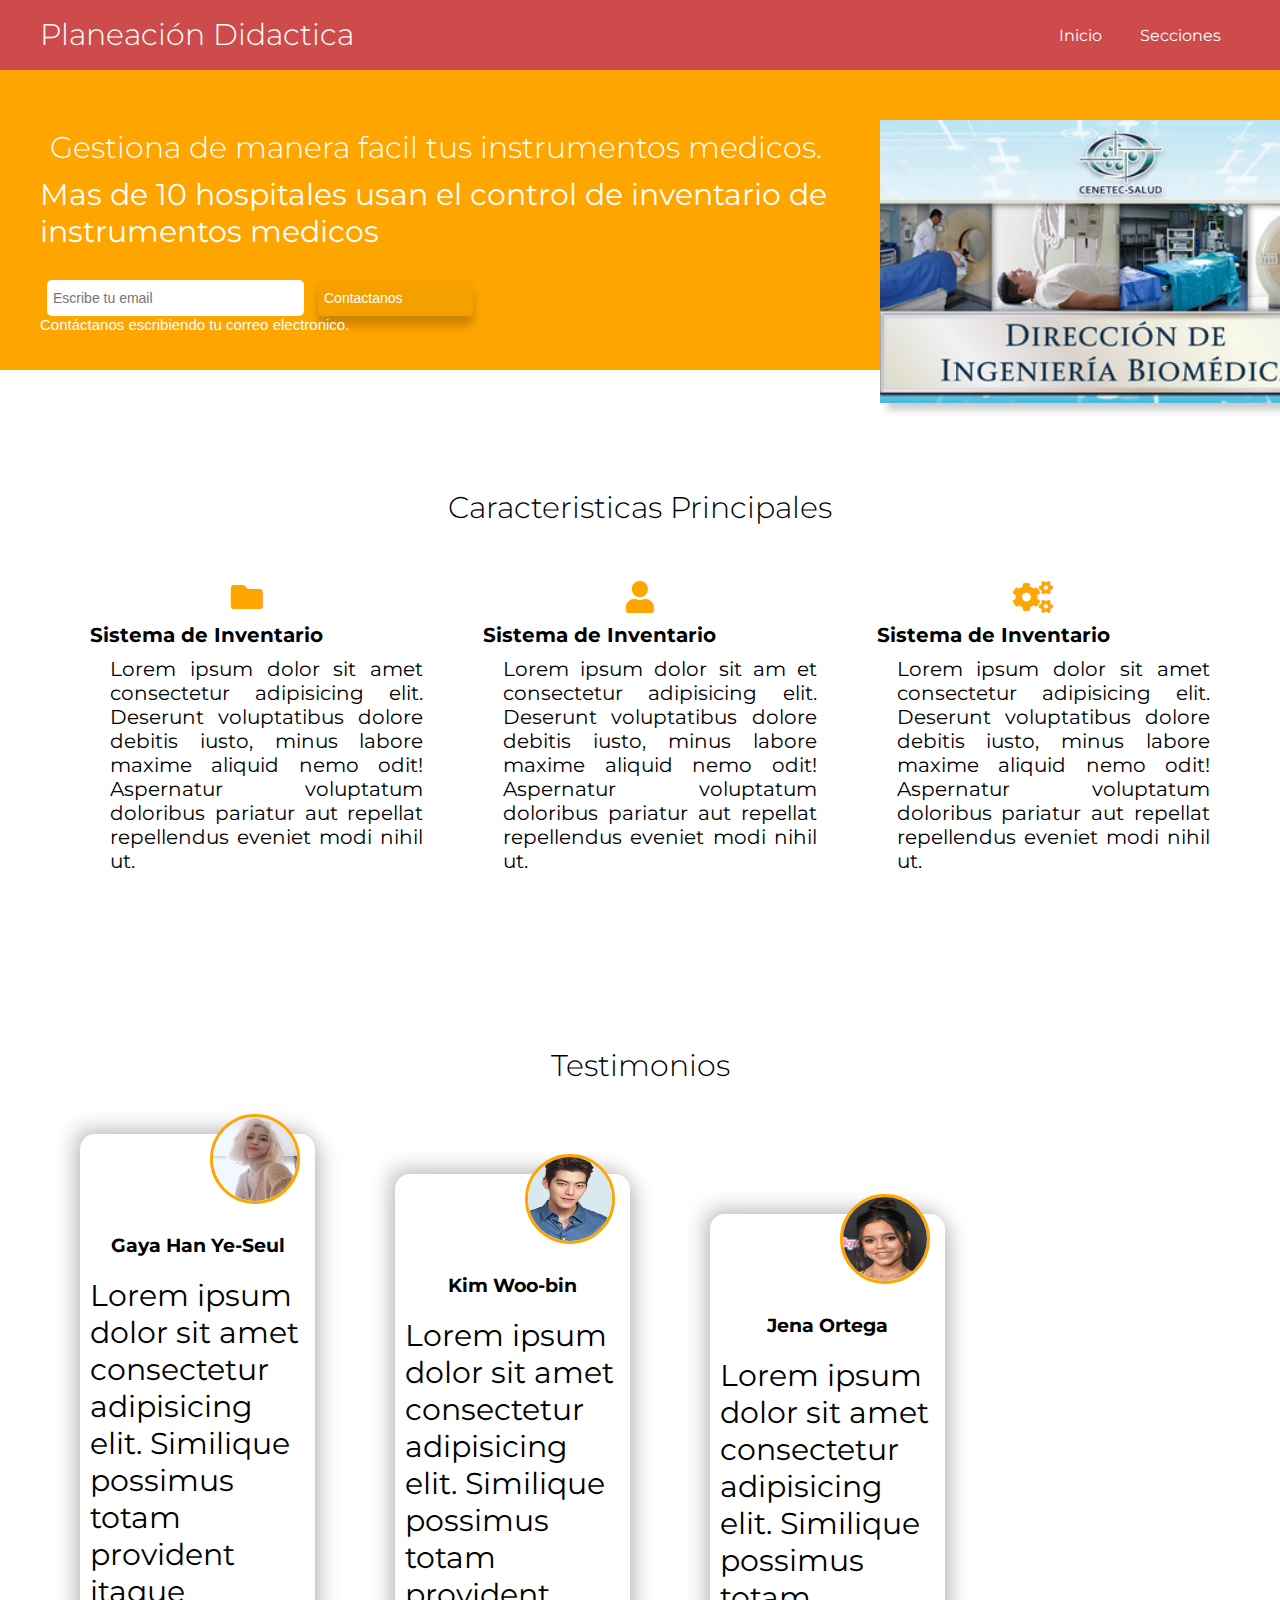
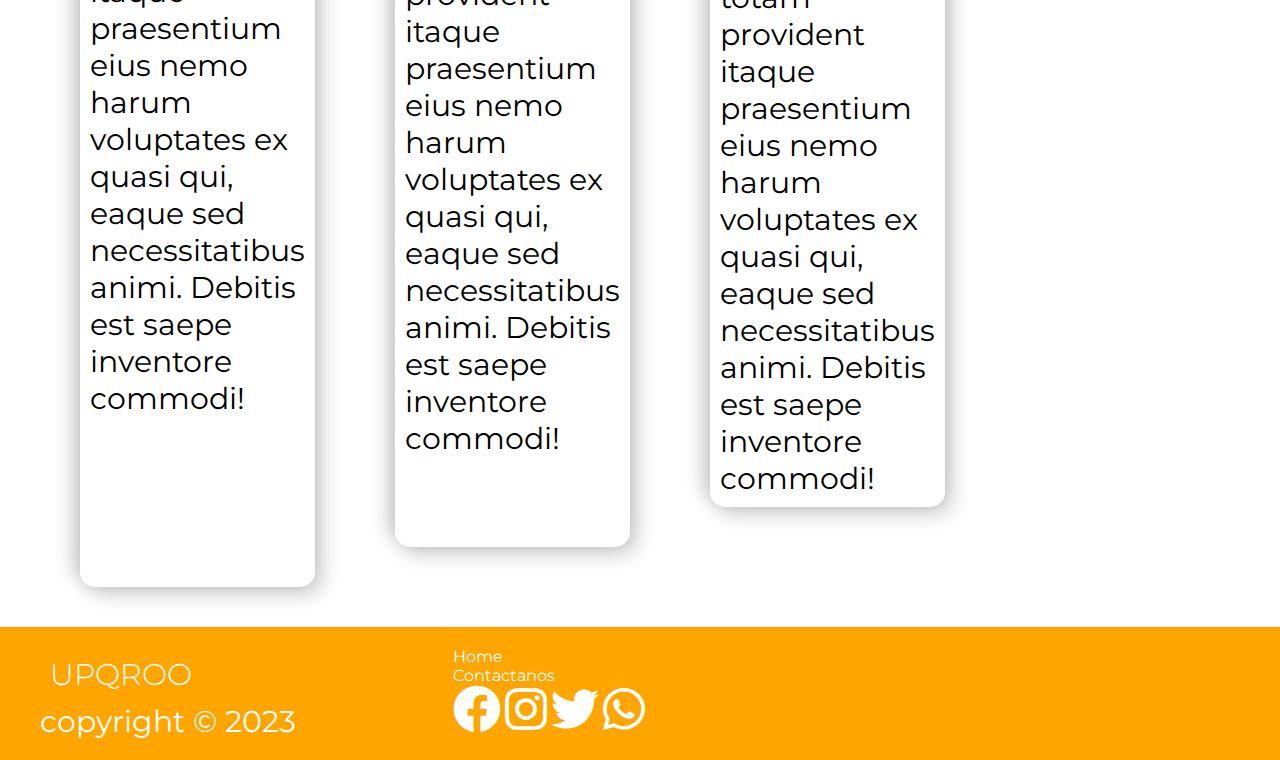
<file: Pagina web/index.html>
<!DOCTYPE html>
<html lang="en">
<head>
    <meta charset="UTF-8">
    <meta name="viewport" content="width=device-width, initial-scale=1.0">
    <title>INVENTARIADO</title>
    <link rel="stylesheet" href="styles.css">
    <link rel="stylesheet" href="https://cdnjs.cloudflare.com/ajax/libs/font-awesome/5.15.4/css/all.min.css" integrity="sha512-1ycn6IcaQQ40/MKBW2W4Rhis/DbILU74C1vSrLJxCq57o941Ym01SwNsOMqvEBFlcgUa6xLiPY/NS5R+E6ztJQ==" crossorigin="anonymous" referrerpolicy="no-referrer" />
    <link rel="preconnect" href="https://fonts.googleapis.com">
    <link rel="preconnect" href="https://fonts.gstatic.com" crossorigin>
    <link href="https://fonts.googleapis.com/css2?family=Montserrat:wght@300&display=swap" rel="stylesheet">
</head>

<body>
    <div class="navbar">
        <div class="container flex">
            <h1>Planeación Didactica</h1>
        
            <nav>
                <ul>
                    <li class="nav">
                        <a href="" class="outline">Inicio</a>
                    </li>
                    <li>
                        <a href="" class="outline">Secciones</a>
                    </li>
                </ul>
            </nav>
        </div> 
    </div>

        <section class="showcase">
        <div class="container">
           <div class="grid">
                <div class="grid-item-1">
                    <div class="showcase-text">
                        <h1>Gestiona de manera facil tus instrumentos medicos.</h1>
                        <p class="support-text">Mas de 10 hospitales usan el control de inventario de instrumentos medicos</p>
                    </div>
                    <div class="showcase-form"></div>
                    <form action="">
                        <input type="email" placeholder="Escribe tu email">
                        <input type="submit" class="btn" value="Contactanos">
                    </form>
                    <p class="little-info">Contáctanos escribiendo tu correo electronico.</p>
                </div>
                <div class="grid-item-2">
                    <div class="image">
                        <img src="post_Portada_IB.jpg" alt="" srcset="">
                    </div>
                </div>
            </div>
        </div>
        </section>
   
        <div class="lower-container container">
            <h1 class="tittle-container">Caracteristicas Principales</h1>
            <section class="stats">
                <div class="flex">
                    <div class="stat">
                        <i class="fa fa-folder fa-2x"></i>
                        <h3 class="tittle">Sistema de Inventario</h3>
                        <p class="text">
                            Lorem ipsum dolor sit amet consectetur adipisicing elit. Deserunt voluptatibus dolore debitis iusto, minus labore maxime aliquid nemo odit! Aspernatur voluptatum doloribus pariatur aut repellat repellendus eveniet modi nihil ut.
                        </p> 
                    </div>
                    <div class="stat">
                        <i class="fa fa-user fa-2x"></i>
                        <h3 class="tittle">Sistema de Inventario</h3>
                        <p class="text">
                            Lorem ipsum dolor sit am et consectetur adipisicing elit. Deserunt voluptatibus dolore debitis iusto, minus labore maxime aliquid nemo odit! Aspernatur voluptatum doloribus pariatur aut repellat repellendus eveniet modi nihil ut.
                        </p>
                    </div>
                    <div class="stat">
                        <i class="fa fa-cogs fa-2x"></i>    
                        <h3 class="tittle">Sistema de Inventario</h3>
                        <p class="text">
                            Lorem ipsum dolor sit amet consectetur adipisicing elit. Deserunt voluptatibus dolore debitis iusto, minus labore maxime aliquid nemo odit! Aspernatur voluptatum doloribus pariatur aut repellat repellendus eveniet modi nihil ut.
                        </p>
                    </div>            
                </div>
            </section>
        </div>

            <section class="testimonials">
                <div class="container">
                    <h1 class="tittle-container">Testimonios</h1>
                    <div class="testimonial grid-3">
                        <div class="card">
                            <div class="circle">
                                <img src="Gaya Han Ye-Seul.jpg" >
        
                            </div>
                            <h3>Gaya Han Ye-Seul</h3>
                            <p>
                                Lorem ipsum dolor sit amet consectetur adipisicing elit. Similique possimus totam provident itaque praesentium eius nemo harum voluptates ex quasi qui, eaque sed necessitatibus animi. Debitis est saepe inventore commodi!
                            </p>
                        </div>       
                   
                
                    <div class="testimonial grid-3">
                        <div class="card">
                            <div class="circle">
                                <img src="Kim.Woo-bin.full.159388.jpg" >
        
                            </div>
                            <h3>Kim Woo-bin</h3>
                            <p>
                                Lorem ipsum dolor sit amet consectetur adipisicing elit. Similique possimus totam provident itaque praesentium eius nemo harum voluptates ex quasi qui, eaque sed necessitatibus animi. Debitis est saepe inventore commodi!
                            </p>
                        </div>       
                    
                
                    <div class="testimonial grid-3">
                        <div class="card">
                            <div class="circle">
                                <img src="Jena.jpg" >
        
                            </div>
                            <h3>Jena Ortega</h3>
                            <p>
                                Lorem ipsum dolor sit amet consectetur adipisicing elit. Similique possimus totam provident itaque praesentium eius nemo harum voluptates ex quasi qui, eaque sed necessitatibus animi. Debitis est saepe inventore commodi!
                            </p>
                        </div>  
                    </div>
                    </div>     
                </div>
            </div>
            </section>

        <footer>
            <div class="container grid-3">
                <div class="copyright">
                    <h1>UPQROO</h1>
                    <p>copyright &copy; 2023</p>
                </div>
                <nav class="links">
                    <ul>
                        <li><a href="#" class="outline">Home</a></li>
                        <li><a href="mailto:angeldavidg879@gmail.com" class="outline">Contactanos</a></li>
                        
                    </ul>
                    <div class="profiles">
                        <a href="#"><i class="fab fa-facebook fa-3x"></i></a>
                        <a href="#"><i class="fab fa-instagram fa-3x"></i></a>
                        <a href="#"><i class="fab fa-twitter fa-3x"></i></a>
                        <a href="#"><i class="fab fa-whatsapp fa-3x"></i></a>
                    </div>
                </nav>
            </div>
        </footer>

</body>
</html>
</file>
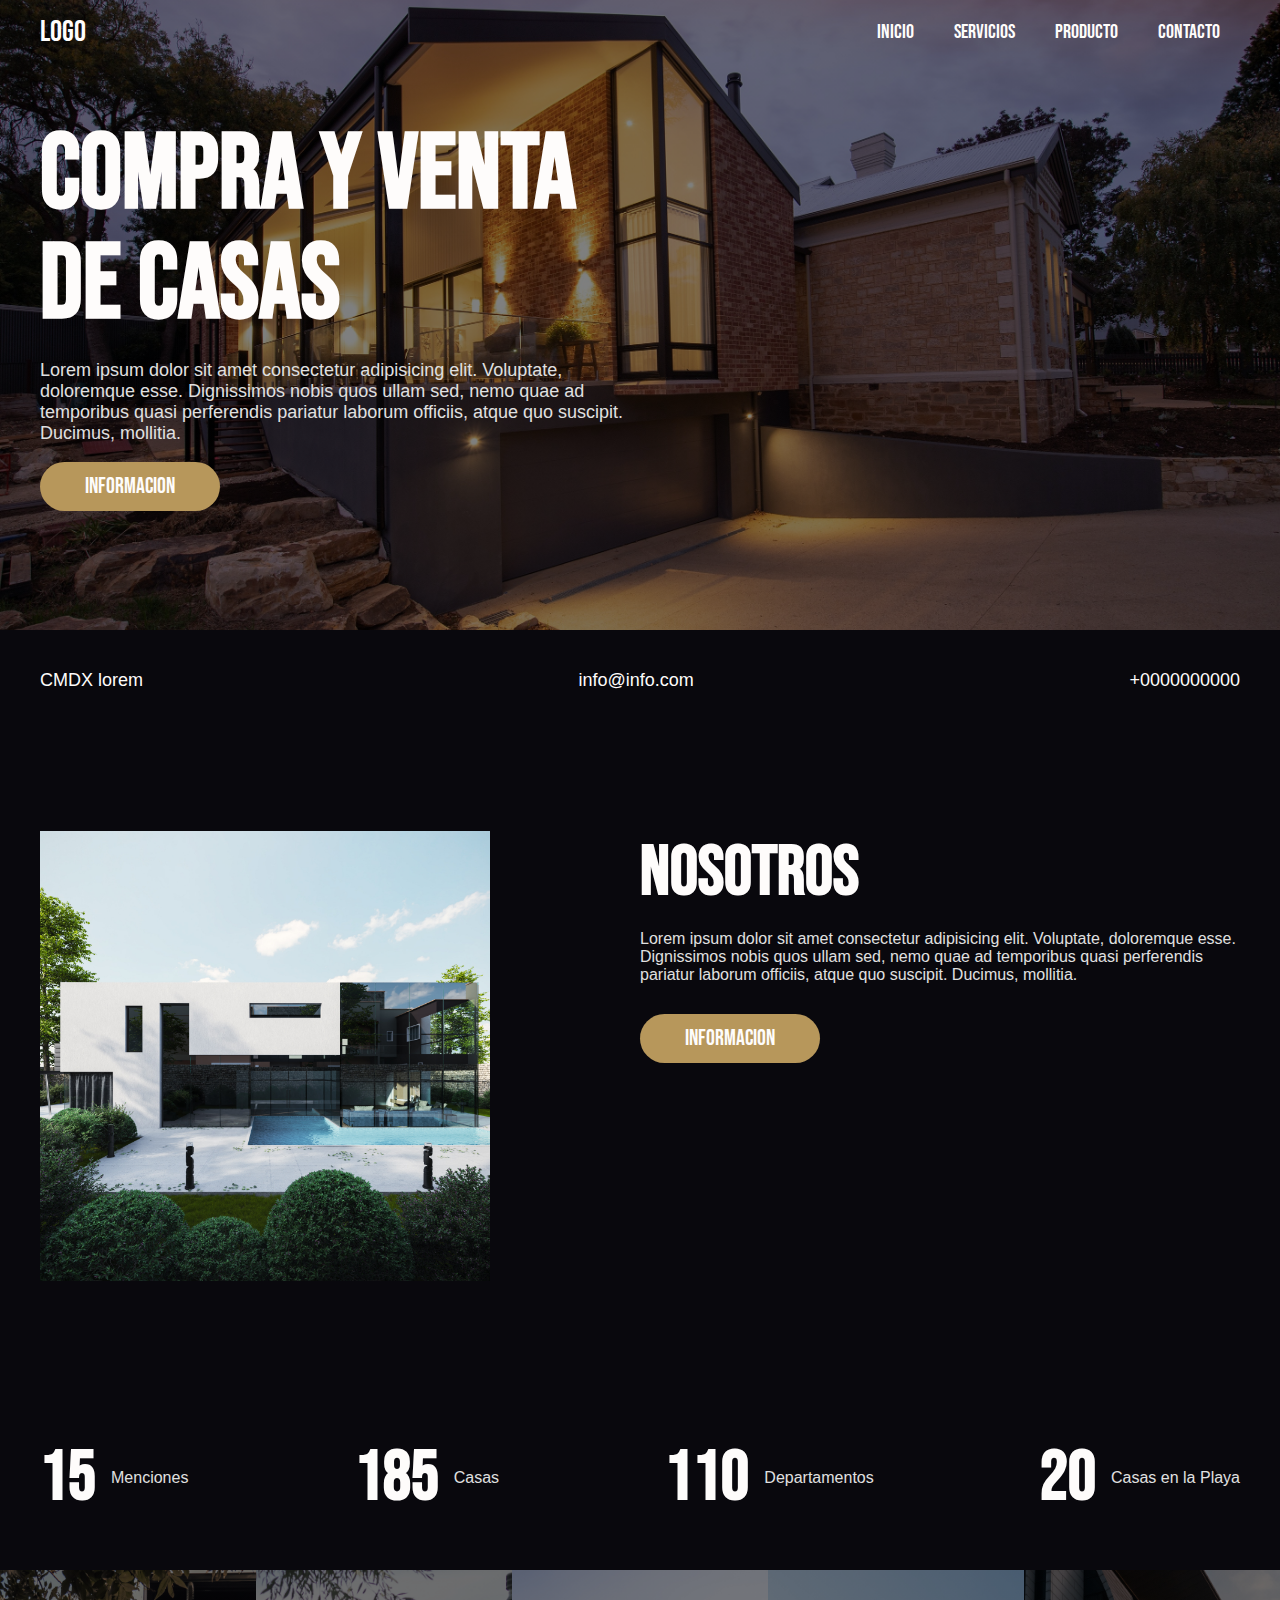
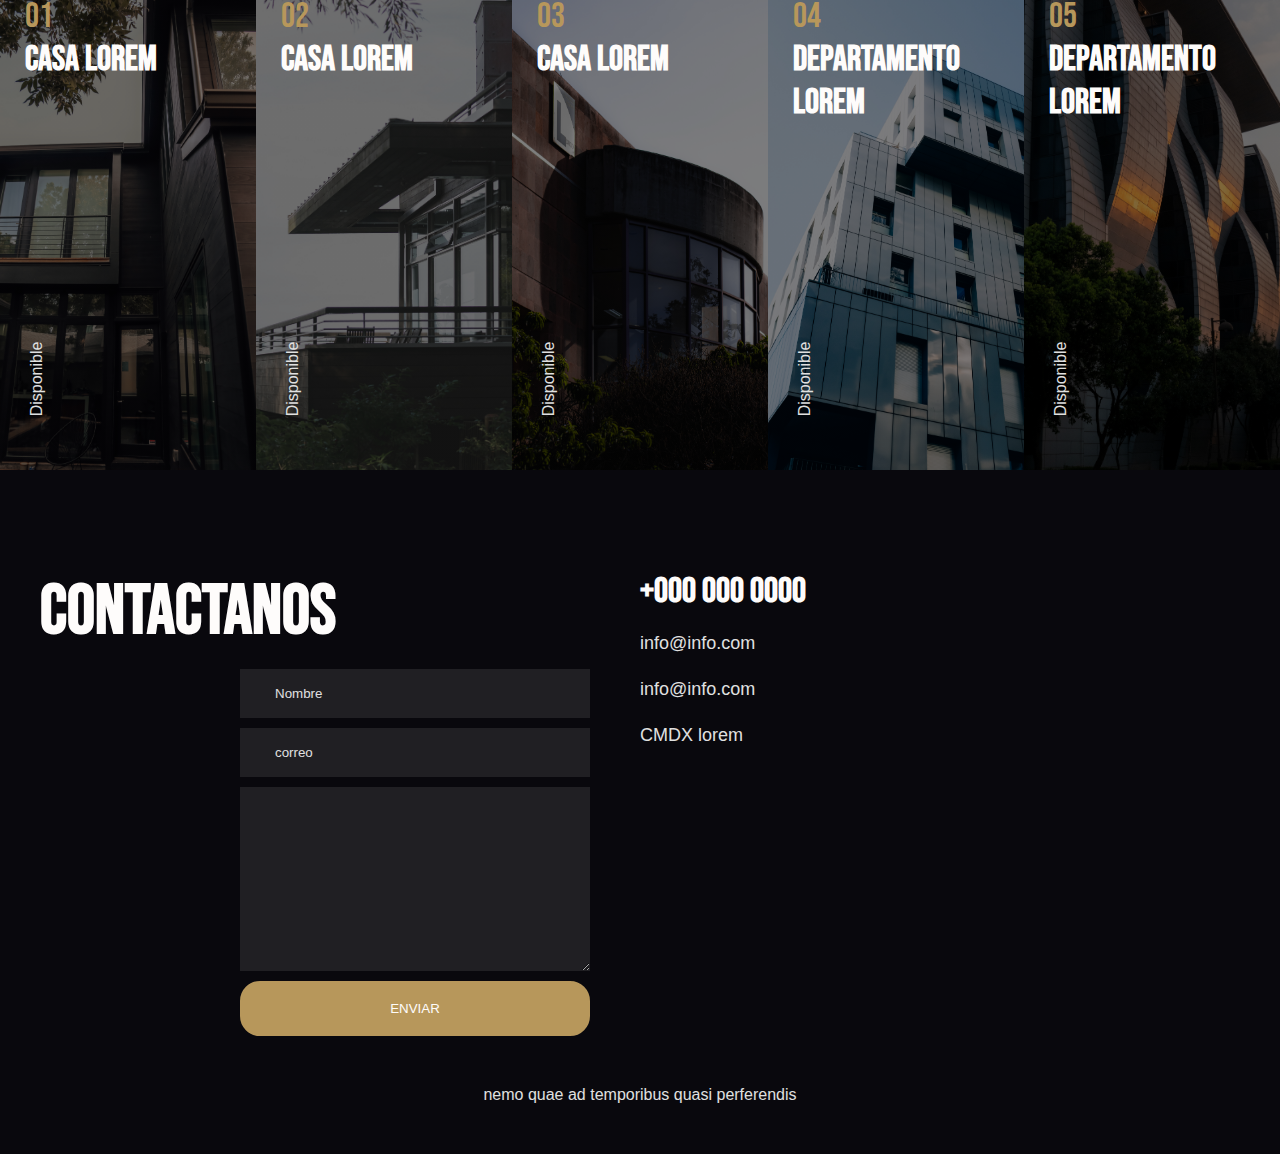
<file: Ventas Hacienda/index.html>
<!DOCTYPE html>
<html lang="en">
<head>
    <meta charset="UTF-8">
    <meta name="viewport" content="width=device-width, initial-scale=1.0">
    <title>Document</title>

    <link rel="stylesheet" href="styless.css">
</head>
<body>
    
    <header class="header">

        <div class="menu container">

            <a href="#" class="logo">Logo</a>
            <input type="checkbox" id="menu"/>
            <label for="menu">
                <img src="images/menu.png" class="menu-icono" alt="">
            </label>
            <nav class="navbar">
                <ul>
                    <li><a href="#">Inicio</a></li>
                    <li><a href="#">Servicios</a></li>
                    <li><a href="#">Producto</a></li>
                    <li><a href="#">Contacto</a></li>
                </ul>
            </nav>
        </div>

        <div class="header-content container">
            <div class="header-txt">
                <h1>Compra y Venta de casas</h1>
                <p>
                    Lorem ipsum dolor sit amet consectetur 
                    adipisicing elit. Voluptate, doloremque esse. 
                    Dignissimos nobis quos ullam sed, 
                    nemo quae ad temporibus quasi perferendis 
                    pariatur laborum officiis, atque quo suscipit. Ducimus, mollitia.
                </p>
                <a href="#" class="btn-1">Informacion</a>
            </div>
        </div>
    </header>

    <section class="direction container">
        <p>CMDX lorem</p>
        <p>info@info.com</p>
        <p>+0000000000</p>

    </section>

    <section class="about container">
        <div class="about-img">
            <img src="images/i1.jpg" alt="">
        </div>
        <div class="about-txt">
            <h2>Nosotros</h2>
            <p>
                Lorem ipsum dolor sit amet consectetur 
                adipisicing elit. Voluptate, doloremque esse. 
                Dignissimos nobis quos ullam sed, 
                nemo quae ad temporibus quasi perferendis 
                pariatur laborum officiis, atque quo suscipit. Ducimus, mollitia.
            </p>
            <a href="#" class="btn-1">Informacion</a>
        </div>
    </section>

    <main class="information container">
        <div class="information-1">
            <h3>15</h3>
            <p>Menciones</p>
        </div>

        <div class="information-1">
            <h3>185</h3>
            <p>Casas</p>
        </div>

        <div class="information-1">
            <h3>110</h3>
            <p>Departamentos</p>
        </div>

        <div class="information-1">
            <h3>20</h3>
            <p>Casas en la Playa</p>
        </div>

    </main>

        <section class="house">
            <div class="house-1 txt">
                <span>01</span>
                <h3>Casa lorem</h3>
                <p>Disponible</p>
            </div>

            <div class="house-2 txt">
                <span>02</span>
                <h3>Casa lorem</h3>
                <p>Disponible</p>
            </div>

            <div class="house-3 txt">
                <span>03</span>
                <h3>Casa lorem</h3>
                <p>Disponible</p>
            </div>

            <div class="house-4 txt">
                <span>04</span>
                <h3>Departamento lorem</h3>
                <p>Disponible</p>
            </div>

            <div class="house-5 txt">
                <span>05</span>
                <h3>Departamento lorem</h3>
                <p>Disponible</p>
            </div>

        </section>

        <footer class="footer container">
            <div class="footer-content">
                <div class="footer-form">
                    <h2>Contactanos</h2>
                    <form >
                        <input class="campo" type="text" placeholder="Nombre">
                        <input class="campo" type="email" placeholder="correo">
                        <textarea class="campo" cols="30" rows="10"></textarea>
                        <input class="btn-2" type="submit" value="enviar">
                    </form>
                </div>

                <div class="footer-txt">
                    <h3>+000 000 0000</h3>
                    <p>info@info.com</p>
                    <p>info@info.com</p>
                    <p>CMDX lorem</p>
                </div>
            </div>

            <div class="footer-2">
                <p>nemo quae ad temporibus quasi perferendis</p>
            </div>

        </footer>











</body>
</html>
</file>
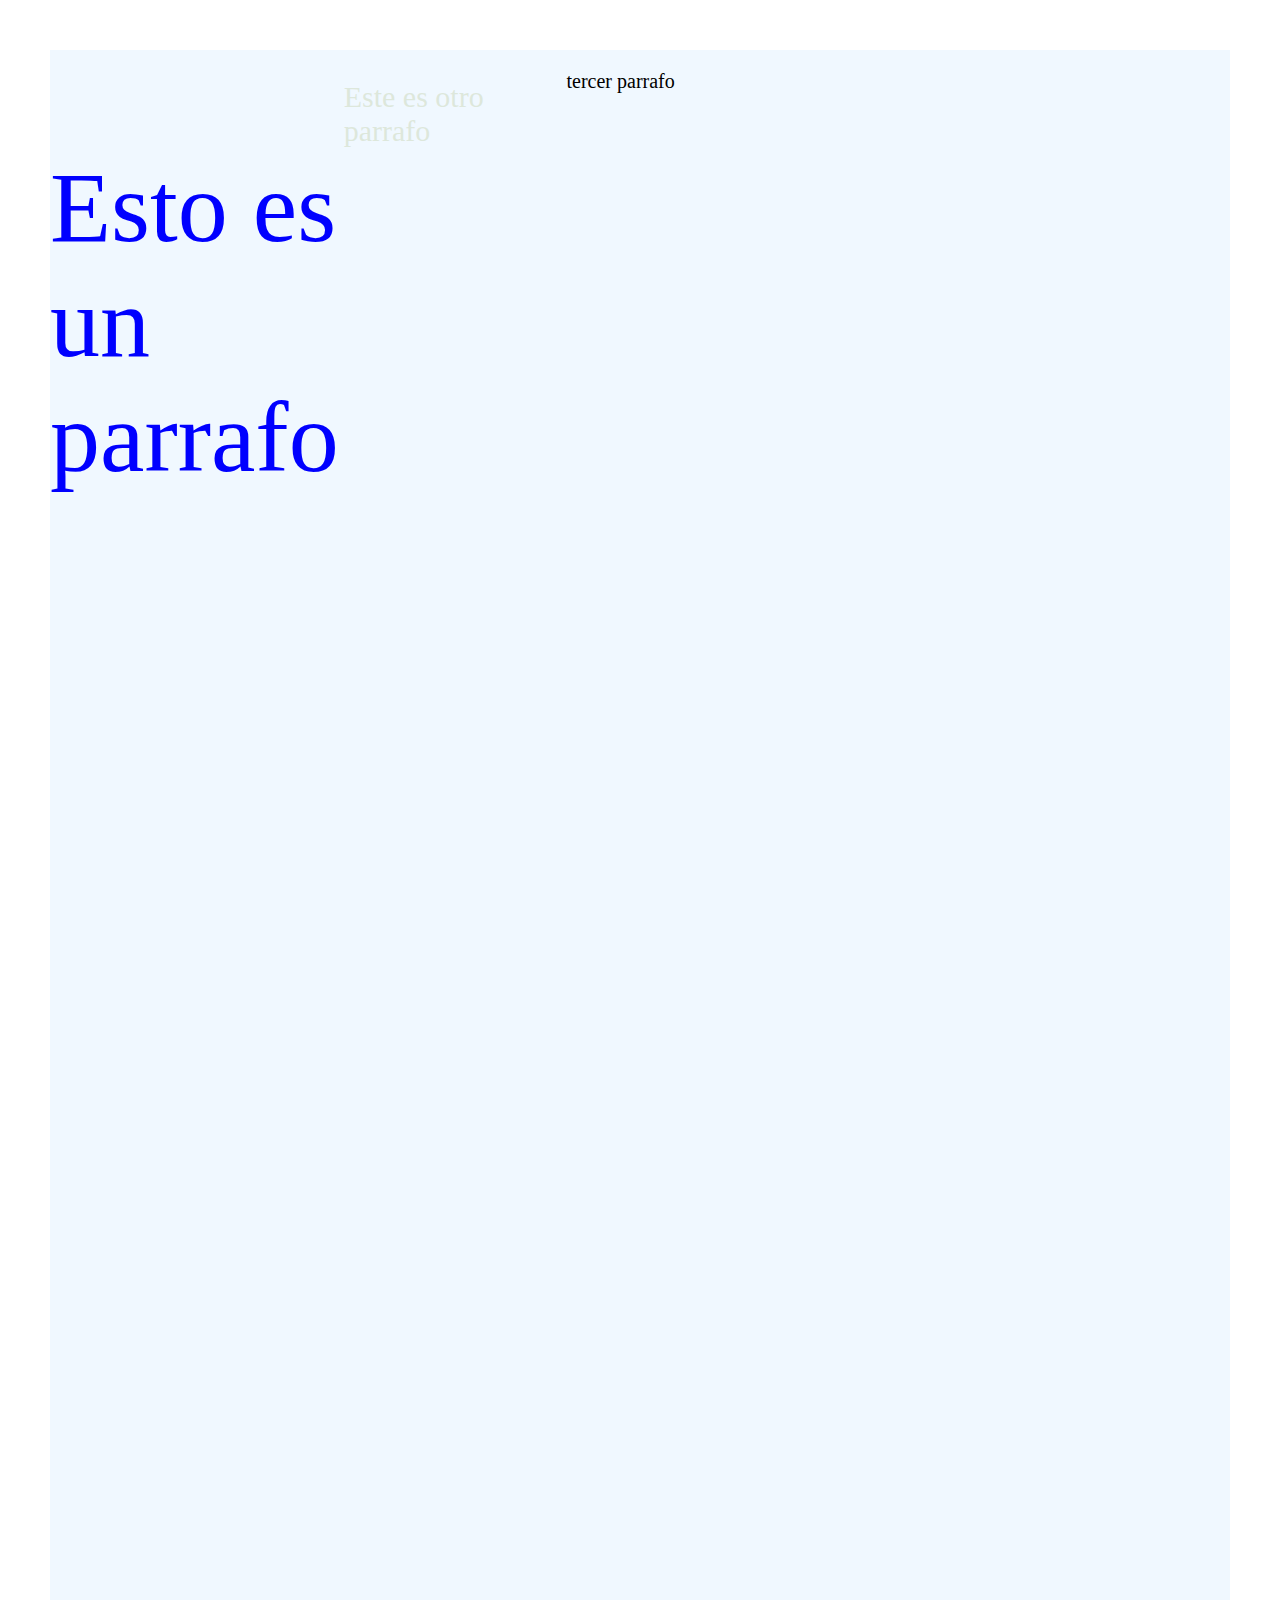
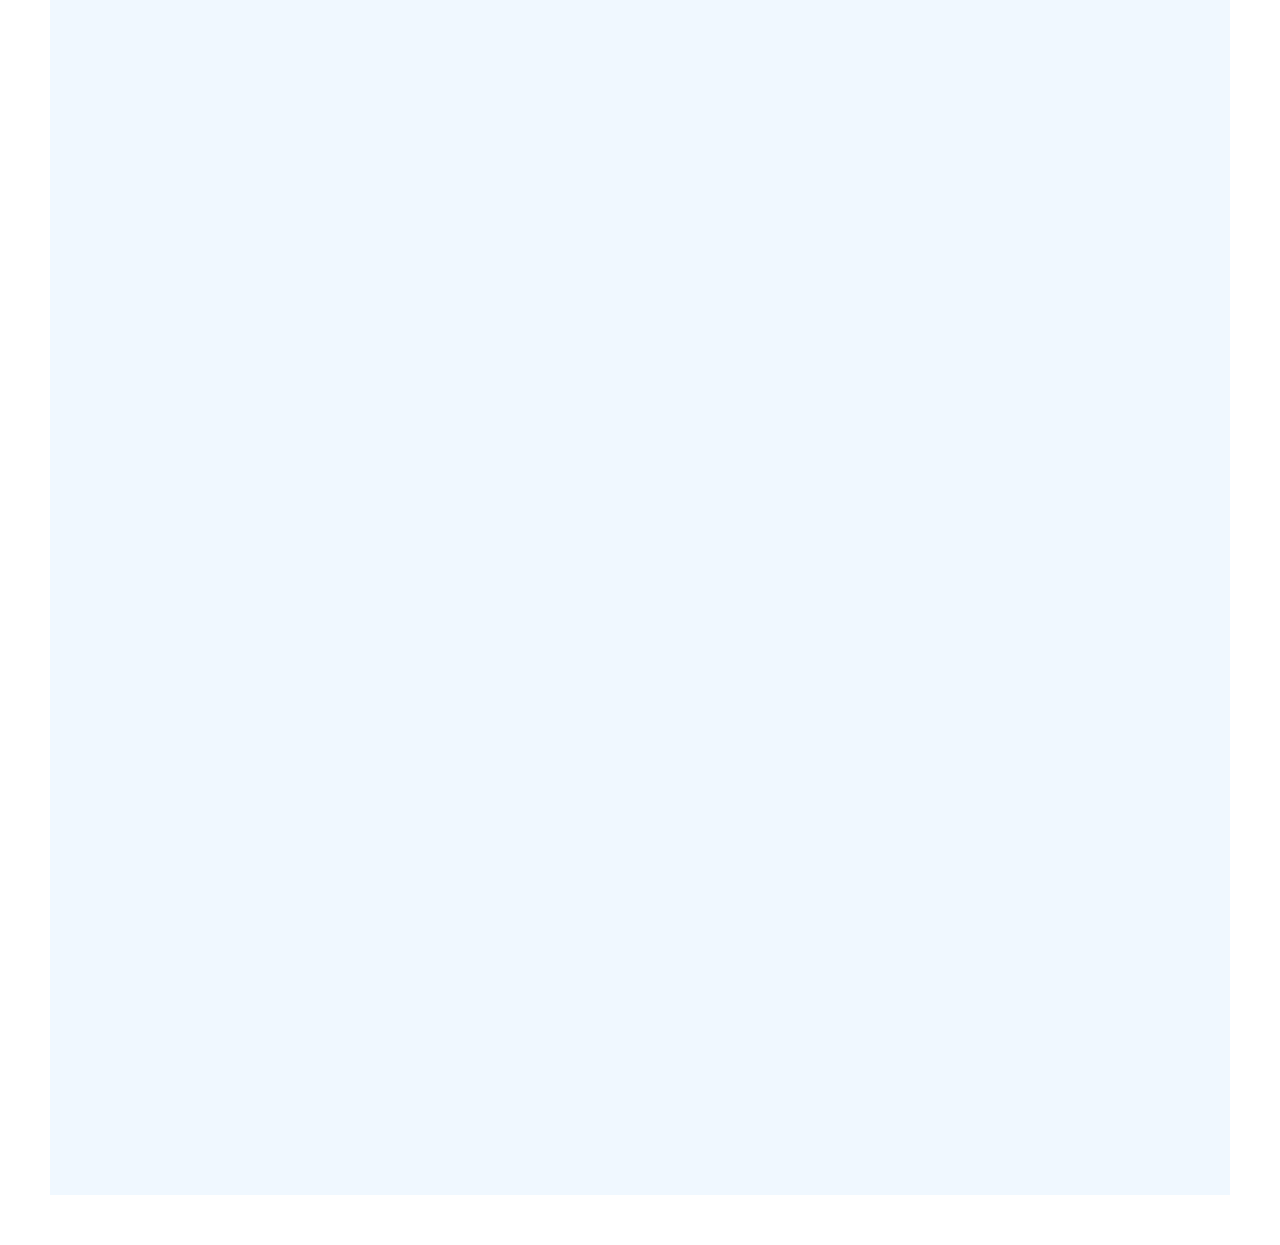
<file: estilos.html>
<!DOCTYPE html>
<html lang="en">
<head>
    <meta charset="UTF-8">
    <meta name="viewport" content="width=device-width, initial-scale=1.0">
    <title>Document</title>

    <style>
        #parrafo {
            color: red;
            font-size: 150%;
        }
        
            </style>
</head>
<body>
    <main>
        <p id="parrafo">Esto es un parrafo</p>
            <p style="color: #cad6b881;  font-size: 150%; ">Este es otro parrafo</p>
            <p id="parrafo3">tercer parrafo</p>
        
            <link rel="stylesheet" href="style.css">
            </main>

</body>
</html>
</file>
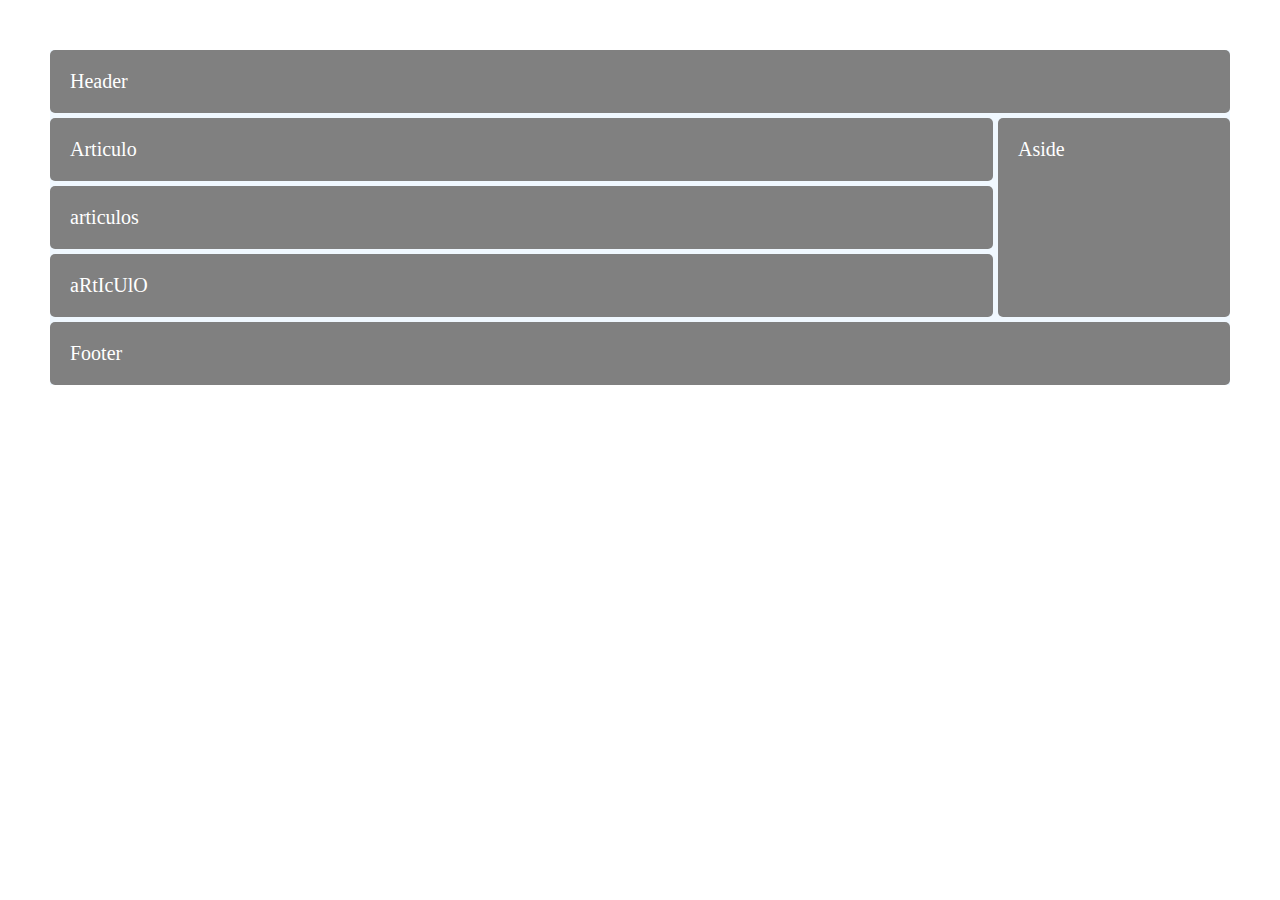
<file: Estructura.html>
<!DOCTYPE html>
<html lang="en">
<head>
    <meta charset="UTF-8">
    <meta name="viewport" content="width=device-width, initial-scale=1.0">
    <title>Modelos de cajas ejercicios</title>
  
</head>
<body>
    <main>
        <header class="box header">Header</header>
        <article class="box article">Articulo</article>
        <article class="box article">articulos</article>
        <article class="box article">aRtIcUlO</article>
        <aside class="box aside">Aside</aside>
        <footer class="box footer">Footer</footer>
    </main>
    <link rel="stylesheet" href="styleestr.css">

</body>
</html>
</file>
<file: Pagina web/styles.css>
*{
    box-sizing: border-box;
    padding: 0;
    margin: 0;

     }
    
    body {
        font-family: "lato", sans-serif;
        color: white;
        font-family: 'Montserrat', sans-serif;

    }
    
    a {
        color: black;
        /* font-weight: 600;
        margin: 10px 0;
        line-height: 1.2; */
        text-decoration: none;

    }

    h1 {
        font-size: 30px;
        font-weight: 300;
        margin: 10px;
        line-height: 1.2;
        color: white;

    }
    
    h2 {
        font-size: 25px;
        font-weight: 300;
        margin: 10px 0;
        line-height: 1.2;

    }
    
    p {
        font-size: 30px;

    }
    
    img {
        width: 100%;

    }
    
    li {
        list-style-type: none;

    }
    
    .container {
        margin: 0 auto;
        max-width: 1200px;
        overflow: visible;

    }

    .navbar {
        background-color: rgb(206, 75, 75);
        height: 70px;
        padding: 0 30px;

    }
    
    .navbar h1 {
        font-size: 30px;
        font-weight: 300;
        margin: 10px 0;
        line-height: 1.2;

    }
    
    .navbar .flex {
        display: flex;
        justify-content: space-between;
        align-items: center;
        height: 100%;

    }

    .navbar ul{
        display: flex;

    }

    .navbar a{
        color: white;
        padding: 9px;
        margin: 0 10px;

    }

    .navbar a:hover{
        color: #e8d6b5;
        border-bottom: 3px solid #e8d6b5;

    } 

    .showcase{
        background-color: orange;
        height: 300px;
    }

    .showcase p{
        margin-bottom: 30px;

    }

    .showcase img{
        box-shadow: 7px 7px 7px rgb(0, 0, 0,0.2);

    }

    .showcase form{
        padding-left: 7px;

    }

    .grid{
        display: grid;
        overflow: visible;
        grid-template-columns: 70% 40%;
    }

    .grid-item-1 , .grid-item-2{
        position: relative;
        top: 50px;

    }

    .showcase input{
        padding: 10px 70px 10px 0;
        font-size: 14px;
        border: none;
        border-radius: 5px;
        padding-left: 6px;

    }

    .btn{
        border-radius:  6px;
        padding: 12px 20px;
        border: none;
        background-color:  #f6a000;
        color: white;
        margin-left:  10px;
        font-size:  16px;
        cursor: pointer;
        box-shadow: 0 10px 10px rgb(0, 0, 0, 0.2);
    }

    .little-info{
        font-size: 15px;
        font-family: "popping", sans-serif;
    }
    
    .lower-container{
        color: black;
        margin: 120px auto;
        padding: 0;
        max-width: 1400px;
        max-width: center;
    }

    .tittle{
color: black;
font-size: 20px;
text-align: left;
padding-left: 10px;
padding-top: 10px;
    }

    .text{
        color: black;
        font-size: 20px;
        width: 100%;
        padding: 10px;
        margin: 0 20px;
        text-align: justify;
    }

    .flex{
        display: flex;
        justify-content: space-around;

    }

    .stats{
        padding: 45px 50px;
        text-align: center;
    }

    .stat{
        margin: 0 30px;
        text-align: center;
        width: 800px;
    }

    .stat .fa{
        color: orange;

    }

    .tittle-container{
        color: black;
        text-align: center;
    }

.testimonial{
    color: black;
    padding: 40px;
}

.testimonial img{
    height: 100%;
    clip-path: circle();
    
}

.testimonial h3{
    text-align:  center;
    margin-bottom: 20px;
}

.grid-3{
    display: grid;
    grid-template-columns: repeat(3,1fr);
    gap: 40px;
}

.card{
    padding: 10px;
    background-color: white;
    border-radius: 15px;
    box-shadow: -7px -7px 20px rgb(0, 0, 0,0.2),
                  7px 7px 20px rgb(0, 0, 0,0.2);
}

.circle{
    background-color:  transparent;
    border: 3px solid orange;
    height: 90px;
    width: 90px;
    position: relative;
    top: -30px;
    left: 120px;
    border-radius: 50%;

}

footer{
    background-color: orange;
    padding: 20px 10px;
}

footer a{
    color: white;
    margin: 1 10px;

}

footer a:hover{
    color: #e8d6b5;
    border-bottom: 3px solid #e8d6b5;
}
</file>
<file: Ventas Hacienda/styless.css>
@import url('https://fonts.googleapis.com/css2?family=Bebas+Neue&family=Montserrat:wght@300&display=swap');

* {
    margin: 0;
    padding: 0;
    box-sizing: border-box;
    text-decoration: none;
    list-style: none;

}

body {
    font-family: 'Bebas Neue', sans-serif;
    background-color: #09080D;
}

p {
    font-family: Arial, Arial, Helvetica, sans-serif;
}

.container {
    max-width: 1200px;
    margin: 0 auto;
}

.header {
    background-image: linear-gradient(
        rgba(0, 0, 0, 0.5),
        rgba(0, 0, 0, 0.5)),
        url(images/bg.jpg);
        background-position: center center;
        background-repeat: no-repeat;
        background-size: cover;
        min-height: 70vh;
        display: flex;
        align-items: center;
}

.menu {
    position: absolute;
    top: 0;
    left: 0;
    right: 0;
    display: flex;
    align-items: center;
    justify-content: space-between;
}

.logo {
    color: #fffdfc;
    font-size: 30px;
}

.menu .navbar ul li {
    position: relative;
    float: left;
}

.menu .navbar ul li a {
    font-size: 20px;
    padding: 20px;
    color: #fffdfc;
    display: block;
}

.menu .navbar ul li a:hover{
    color: rgb(239, 184, 16);
}

#menu {
    display: none;
}

.menu-icono {
    width: 30px;
}

.menu label {
    cursor: pointer;
    display: none;
}

.header-txt {
    width: 50%;
}

.header-txt h1 {
    font-size: 105px;
    line-height: 110px;
    color: #fefcfb;
    margin-bottom: 20px;
}

.header-txt p {
    font-size: 18px;
    color: #e0e0e0;
    margin-bottom: 18px;
}

.btn-1 {
    display: inline-block;
    padding: 11px 45px;
    background-color: #B7975B;
    color: #fefcfb;
    border-radius: 50px;
    font-size: 22px;
}

.btn-1:hover {
    background-color: #a28859a1;
}

.direction {
    display: flex;
    justify-content: space-between;
    padding: 40px 0;
}

.direction p {
    color: #fefcfb;
    font-size: 18px;
}

.about {
    padding: 100px 0;
    display: flex;
}

.about-txt {
    width: 50%;
}

.about-img {
    width: 50%;
}

.about-img img {
    width: 450px;
}

h2 {
    font-size: 70px;
    color: #fefcfb;
    margin-bottom: 15px;
}

.about-txt p {
    font-size: 16px;
    color: #e0e0e0;
    margin-bottom: 30px;
}



.information {
    display: flex;
    justify-content: space-between;
    padding: 50px 0;
}

.information-1 {
    display: flex;
    align-items: center;
}

.information-1 h3 {
    font-size: 70px;
    color: #fefcfb;
}

.information-1 p {
    font-size: 16px;
    color: #e0e0e0;
    margin-left:  15px;
}

.house {
    display: flex;
    justify-content: space-between;
}

.house-1 {
    background-image: linear-gradient(
        rgba(0, 0, 0, 0.5),
        rgba(0, 0, 0, 0.5)),
        url(images/i2.jpg);
        background-position:  center center;
        background-repeat: no-repeat;
        background-size: cover;
        height: 500px;
        width: 100%;
        padding: 25px;
}

.house-2 {
    background-image: linear-gradient(
        rgba(0, 0, 0, 0.5),
        rgba(0, 0, 0, 0.5)),
        url(images/i3.jpg);
        background-position:  center center;
        background-repeat: no-repeat;
        background-size: cover;
        height: 500px;
        width: 100%;
        padding: 25px;
}

.house-3 {
    background-image: linear-gradient(
        rgba(0, 0, 0, 0.5),
        rgba(0, 0, 0, 0.5)),
        url(images/i4.jpg);
        background-position:  center center;
        background-repeat: no-repeat;
        background-size: cover;
        height: 500px;
        width: 100%;
        padding: 25px;
}

.house-4 {
    background-image: linear-gradient(
        rgba(0, 0, 0, 0.5),
        rgba(0, 0, 0, 0.5)),
        url(images/i5.jpg);
        background-position:  center center;
        background-repeat: no-repeat;
        background-size: cover;
        height: 500px;
        width: 100%;
        padding: 25px;
}

.house-5 {
    background-image: linear-gradient(
        rgba(0, 0, 0, 0.5),
        rgba(0, 0, 0, 0.5)),
        url(images/i6.jpg);
        background-position:  center center;
        background-repeat: no-repeat;
        background-size: cover;
        height: 500px;
        width: 100%;
        padding: 25px;
}

.txt {
    position: relative;
}

.txt span {
    color: #B7975B;
    font-size: 35px;
}

.txt h3 {
    color: #fefcfb;
    font-size: 35px;
}

.txt p {
    font-size: 16px;
    color: #e0e0e0;
    position: absolute;
    top: 400px;
    left: 0;
    rotate: 270deg;
}

.footer {
    padding: 100px 0 0 0;
}

.footer-content {
    display: flex;
}

.footer-form {
    width: 50%;
}

.footer-txt {
    width: 50%;
}

form {
    display: flex;
    width: 350px;
    flex-direction: column;
    margin-left: 200px;
}

.campo {
    background-color: #201F23;
    padding: 17px 35px;
    outline: none;
    color: #e0e0e0;
    border: 0;
    margin-bottom: 10px;
}

.campo::placeholder {
    color: #e0e0e0;
}

.btn-2 {
    padding: 18px 35px;
    border: 2px solid #B7975B;
    background-color: #B7975B;
    color: #fefcfb;
    border-radius: 20px;
    text-transform: uppercase;
}

.footer-txt h3 {
    color: #fefcfb;
    font-size: 35px;
    margin: 0 100px 20px 0;
}

.footer-txt p {
    margin-bottom: 25px;
    font-size: 18px;
    color: #e0e0e0;
}

.footer-2 p {
    padding: 50px 0;
    text-align: center;
    font-size: 16px;
    color: #e0e0e0;
}

@media(max-width: 991px) {

    .menu {
        padding: 30px;
    }

    .menu label {
        display: initial;
    }

    .menu .navbar {
        position: absolute;
        top: 100%;
        left: 0;
        right: 0;
        background-color: #09080D;
        display: none;
    }

    .menu .navbar ul li {
        width: 100%;
    }

    #menu:checked ~ .navbar {
        display: initial;
    }

    .header {
        min-height: 0vh;
    }

    .header-content {
        padding: 100px 30px;
    }

    .header-txt {
        width: 100%;
        text-align: center;
    }

    .header-txt h1 {
        font-size: 70px;
        line-height: 80px
    }

    .direction {
        flex-direction: column;
        text-align: center;
        padding: 80px;
    }

    .direction p {
        margin-bottom: 10px;
    }

    .about {
        padding: 0 30px 30px 30px;
        flex-direction: column;
    }

    .about-txt {
        width: 100%;
        text-align: center;
        margin-bottom: 25px;
    }

    .about-img {
        width: 100%;
        order: 2;
        text-align: center;
    }

    .about-img img {
        width: 300px;
    }

    .information {
        padding: 30px;
        flex-direction: column;
        margin-left: 80px;
    }

    .house {
        flex-direction: column;
    }

    .footer {
        padding: 30px 30px 0 30px;
    }

    .footer-content {
        flex-direction: column;
    }

    .footer-form {
        width: 100%;
        text-align: center;
    }

    .footer-txt {
        width: 100%;
        text-align: center;
    }

    .footer-txt h3 {
        margin: 0 0 20px 0;   
    }

    form {
        width: 100%;
        margin: 0 0 25px 0;
    }

    .footer-2 p {
        text-align: center;
    }





}
</file>
<file: style.css>
#parrafo {
    color: blue;
    font-size: 100px;
}

 body{
    margin: 50px;
    font-size: 20px;

}

 main{
    display: grid;
    grid-template-columns: 1fr 1fr 1fr 1fr 1fr;
    grid-template-rows: 1fr 1fr 1fr 1fr 1fr;
    background-color: aliceblue;
    grid-gap: 5px;
}

.box{
    background-color: gray;
    color: white;
    border-radius: 5px;
    padding: 20px;
}

.header{
    grid-column: 1/6;

}
.article{
    grid-column: 1/5;
}
.aside{
    grid-column: 5/6;
    grid-row: 2/5;

}

.footer{
    grid-column: 1/6;
}
</file>
<file: styleestr.css>
#parrafo {
    color: blue;
    font-size: 100px;
}

 body{
    margin: 50px;
    font-size: 20px;

}

 main{
    display: grid;
    grid-template-columns: 1fr 1fr 1fr 1fr 1fr;
    grid-template-rows: 1fr 1fr 1fr 1fr 1fr;
    background-color: aliceblue;
    grid-gap: 5px;
}

.box{
    background-color: gray;
    color: white;
    border-radius: 5px;
    padding: 20px;
}

.header{
    grid-column: 1/6;

}
.article{
    grid-column: 1/5;
}
.aside{
    grid-column: 5/6;
    grid-row: 2/5;

}

.footer{
    grid-column: 1/6;
}
</file>
